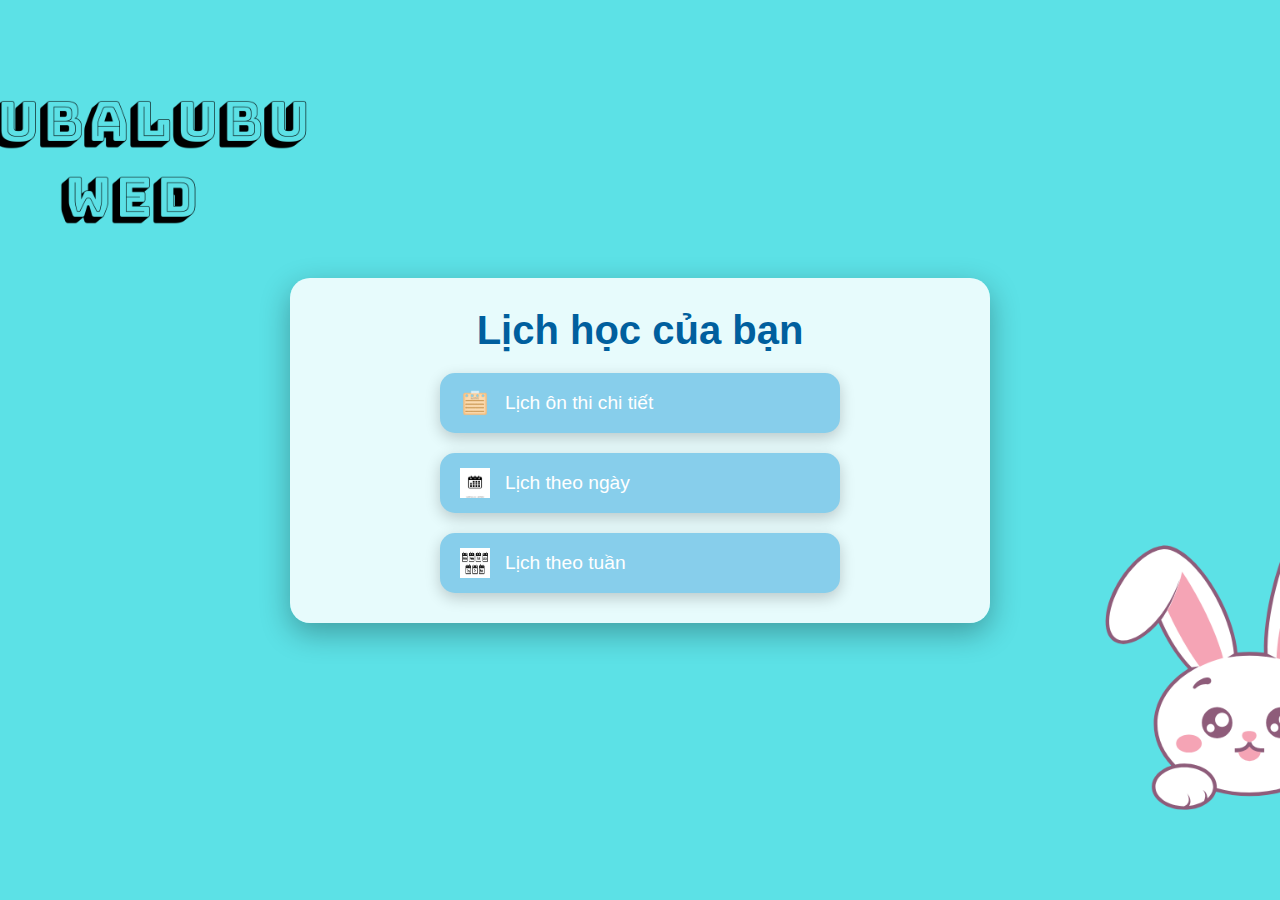
<file: index.html>
<!DOCTYPE html>
<html lang="vi">
<head>
    <meta charset="UTF-8">
    <meta name="viewport" content="width=device-width, initial-scale=1.0">
    <title>Giao diện Lịch học</title>
    <link rel="stylesheet" href="style.css">
</head>
<body>
    <div class="main-content">
        <h1 class="title">Lịch học của bạn</h1>
        <div class="buttons">
            <a href="https://lichthethidetail.com" class="button" target="_blank">
                <img src="note_icon.png" alt="Icon lịch thi">
                <span>Lịch ôn thi chi tiết</span>
            </a>
            <a href="https://lichtheongay.com" class="button" target="_blank">
                <img src="calendar_icon.png" alt="Icon lịch ngày">
                <span>Lịch theo ngày</span>
            </a>
            <a href="http://127.0.0.1:5500/tuan.html" class="button" target="_blank">
                <img src="weekly_icon.png" alt="Icon lịch tuần">
                <span>Lịch theo tuần</span>
            </a>
        </div>
    </div>
</body>
</html>
</file>
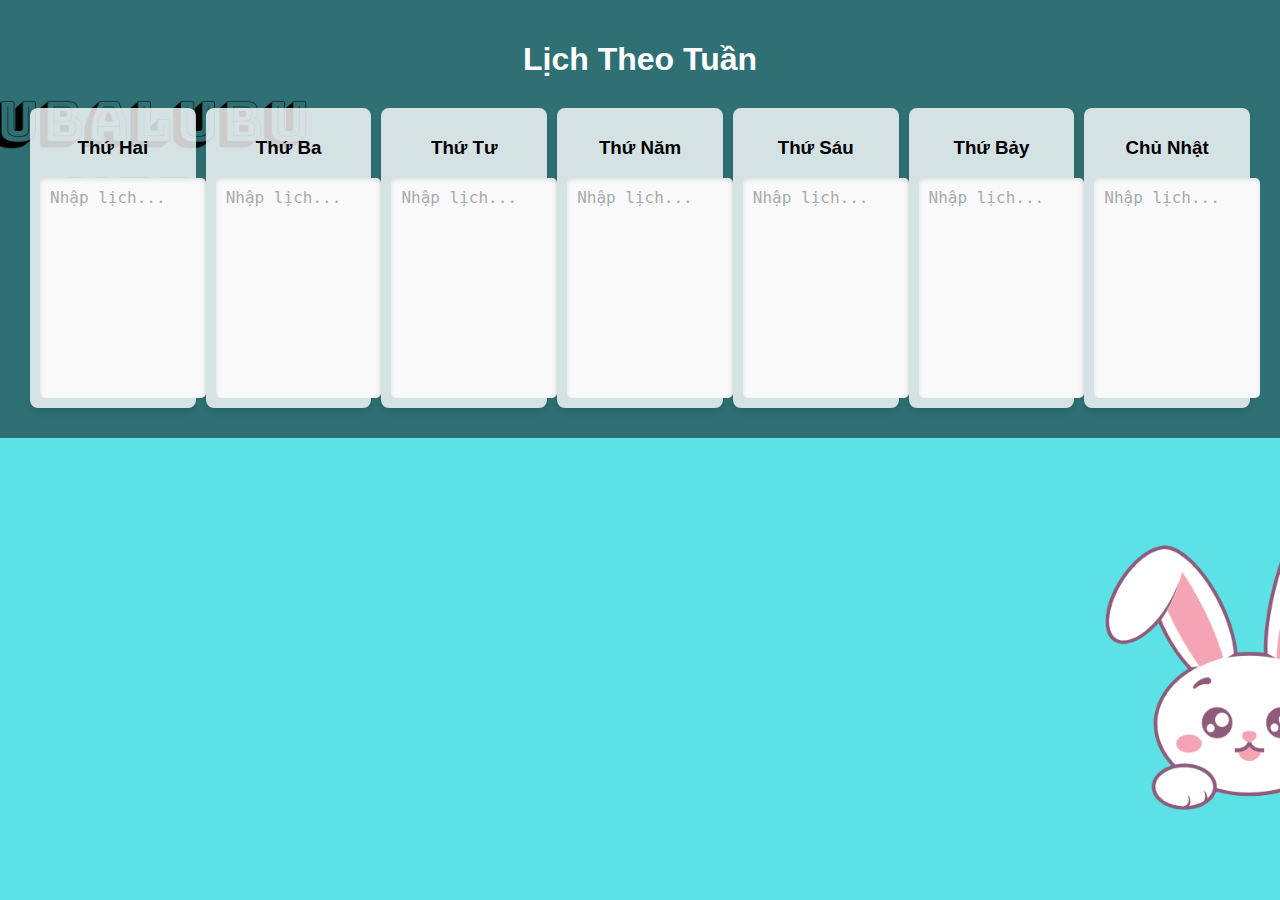
<file: tuan.html>
<!DOCTYPE html>
<html lang="en">
<head>
    <meta charset="UTF-8">
    <meta name="viewport" content="width=device-width, initial-scale=1.0">
    <title>Lịch Theo Tuần</title>
    <link rel="stylesheet" href="tuan.css">
</head>
<body>
    <div class="container">
        <h1>Lịch Theo Tuần</h1>
        <div id="calendar">
            <div class="day" id="monday">
                <h3>Thứ Hai</h3>
                <textarea placeholder="Nhập lịch..."></textarea>
            </div>
            <div class="day" id="tuesday">
                <h3>Thứ Ba</h3>
                <textarea placeholder="Nhập lịch..."></textarea>
            </div>
            <div class="day" id="wednesday">
                <h3>Thứ Tư</h3>
                <textarea placeholder="Nhập lịch..."></textarea>
            </div>
            <div class="day" id="thursday">
                <h3>Thứ Năm</h3>
                <textarea placeholder="Nhập lịch..."></textarea>
            </div>
            <div class="day" id="friday">
                <h3>Thứ Sáu</h3>
                <textarea placeholder="Nhập lịch..."></textarea>
            </div>
            <div class="day" id="saturday">
                <h3>Thứ Bảy</h3>
                <textarea placeholder="Nhập lịch..."></textarea>
            </div>
            <div class="day" id="sunday">
                <h3>Chủ Nhật</h3>
                <textarea placeholder="Nhập lịch..."></textarea>
            </div>
        </div>
    </div>
    <script src="script.js"></script>
</body>
</html>
</file>
<file: style.css>
* {
    margin: 0;
    padding: 0;
    box-sizing: border-box;
}

body {
    font-family: Arial, sans-serif;
    height: 100vh;
    background: url('lubalubu.png') no-repeat center center fixed; /* Phông nền ảnh */
    background-size: cover;
    display: flex;
    justify-content: center;
    align-items: center;
}

/* Main Content */
.main-content {
    text-align: center;
    background-color: rgba(255, 255, 255, 0.85); /* Lớp phủ màu trắng nhẹ */
    padding: 30px;
    border-radius: 20px;
    box-shadow: 0 10px 30px rgba(0, 0, 0, 0.3);
    width: 80%;
    max-width: 700px;
}

/* Tiêu đề */
.title {
    font-size: 2.5rem;
    color: #005f9e;
    margin-bottom: 20px;
    font-weight: bold;
}

/* Các nút lịch */
.buttons {
    display: flex;
    flex-direction: column;
    gap: 20px;
    align-items: center;
}

.button {
    display: flex;
    align-items: center;
    justify-content: flex-start;
    text-decoration: none;
    background-color: #87CEEB;
    width: 100%;
    max-width: 400px;
    padding: 15px 20px;
    border-radius: 15px;
    color: #ffffff;
    font-size: 1.2rem;
    transition: all 0.3s ease;
    box-shadow: 0 5px 15px rgba(0, 0, 0, 0.2);
}

.button:hover {
    transform: scale(1.05);
    background-color: #005f9e;
    box-shadow: 0 8px 20px rgba(0, 0, 0, 0.4);
}

.button img {
    width: 30px;
    height: 30px;
    margin-right: 15px;
}
</file>
<file: tuan.css>
/* tuan.css */
body {
    font-family: Arial, sans-serif;
    margin: 0;
    padding: 0;
    background: url('lubalubu.png') no-repeat center center fixed;
    background-size: cover;
    color: white;
}

.container {
    text-align: center;
    padding: 20px;
    background-color: rgba(0, 0, 0, 0.5);
}

h1 {
    margin-bottom: 20px;
}

#calendar {
    display: grid;
    grid-template-columns: repeat(7, 1fr);
    gap: 10px;
    padding: 10px;
}

.day {
    background: rgba(255, 255, 255, 0.8);
    color: black;
    border-radius: 8px;
    padding: 10px;
    min-height: 250px; /* Tăng chiều cao ô */
    display: flex;
    flex-direction: column;
    justify-content: space-between;
    box-shadow: 0px 4px 6px rgba(0, 0, 0, 0.1);
}

textarea {
    width: 100%;
    height: 200px; /* Tăng chiều cao ô nhập */
    border: none;
    border-radius: 5px;
    padding: 10px;
    font-size: 16px;
    resize: none; /* Không cho phép kéo giãn */
    background: #f9f9f9;
    color: #333;
    box-shadow: inset 0px 2px 4px rgba(0, 0, 0, 0.1);
}

textarea::placeholder {
    color: #aaa;
}
</file>
